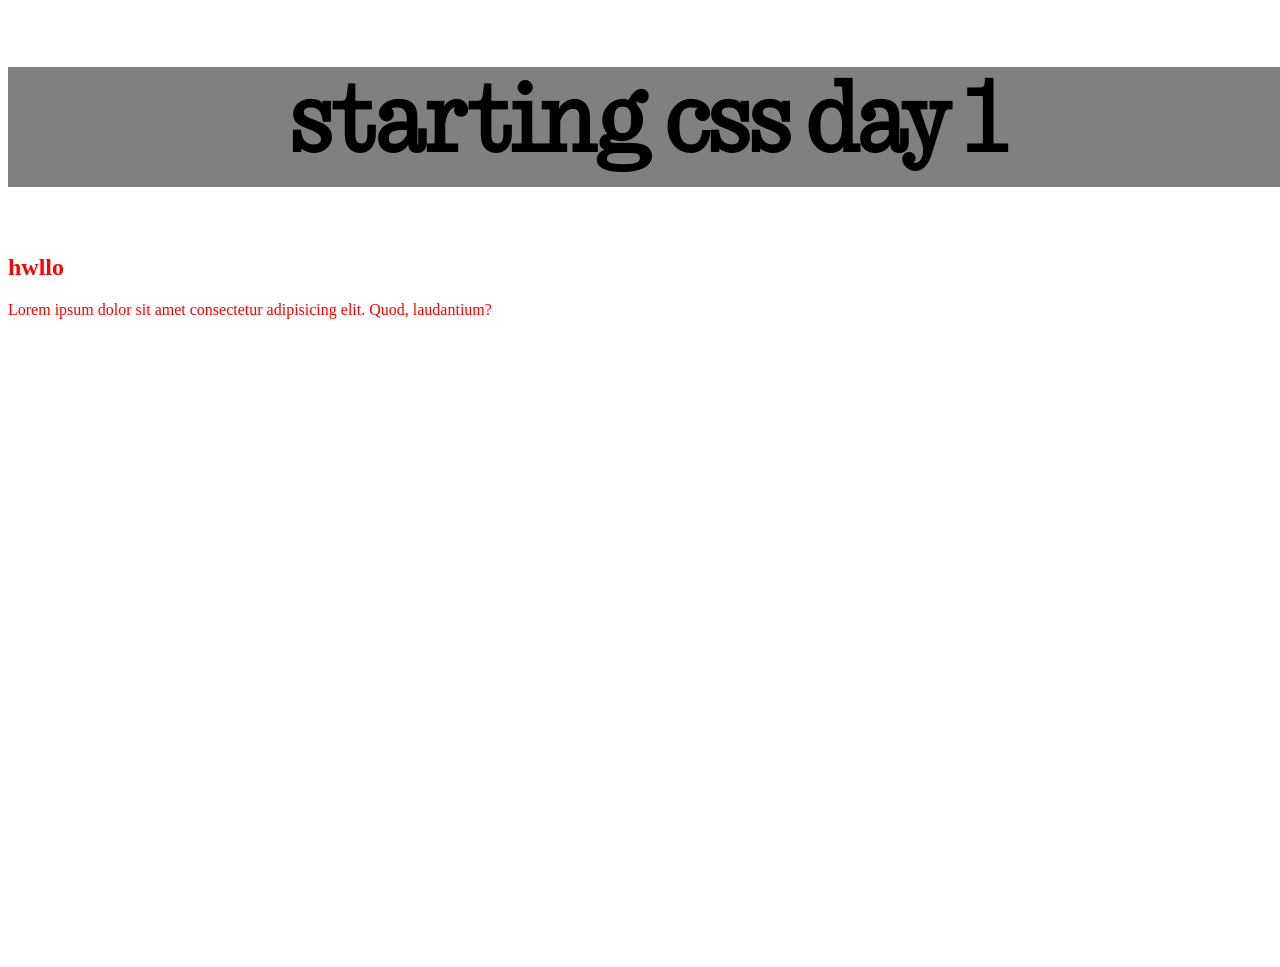
<file: day 2/index.html>
<!DOCTYPE html>
<html lang="en">
<head>
    <meta charset="UTF-8">
    <meta name="viewport" content="width=device-width, initial-scale=1.0">
    <title>Document</title>
    <link rel="stylesheet" href="style.css">
</head>
<body>
    <div>
    <h1>starting css day 1</h1>
    <h2>hwllo</h2>
    <p>Lorem ipsum dolor sit amet consectetur adipisicing elit. Quod, laudantium?</p>
 </div>
</body>
</html>
</file>
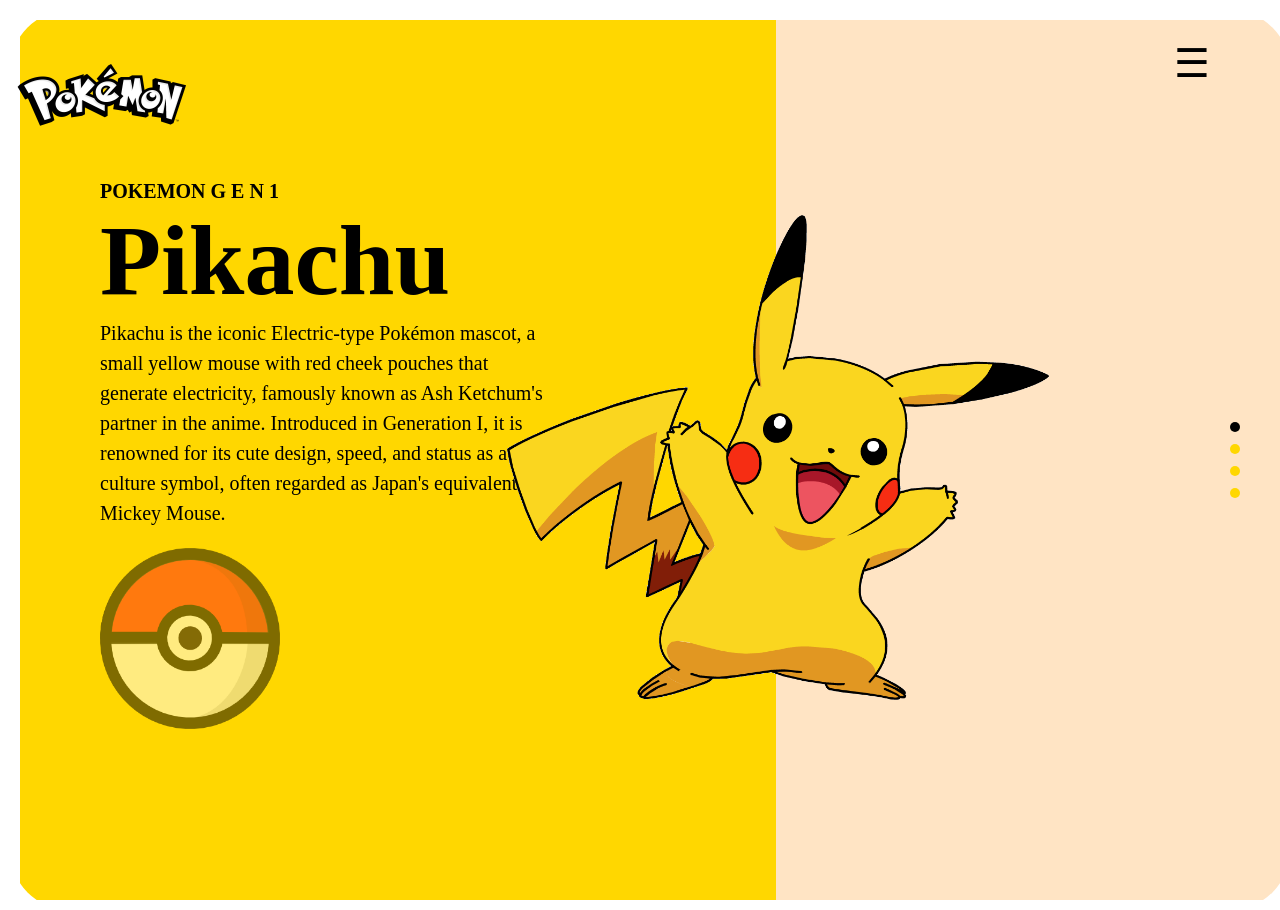
<file: day 4/index.html>
<!DOCTYPE html>
<html lang="en">
<head>
    <meta charset="UTF-8">
    <meta name="viewport" content="width=device-width, initial-scale=1.0">
    <title>Document</title>
    <link rel="stylesheet" href="style.css">
</head>
<body>
    <main>
        <div id="box">
            <div id="left">
                <h5>POKEMON  G E N 1</h5>
                <h1>Pikachu</h1>
                <p>Pikachu is the iconic Electric-type Pokémon mascot, a small yellow mouse with red cheek pouches that generate electricity, famously known as Ash Ketchum's partner in the anime. Introduced in Generation I, it is renowned for its cute design, speed, and status as a pop culture symbol, often regarded as Japan's equivalent to Mickey Mouse.</p>
           <div id="ball">
            <img src="pokeball-png-45330.png" alt="">
           </div>
           
            </div>
    
            <div id="right">
                <div id="menu">&#9776</div>
                <div id="dots">
                    <div class="dot active"></div>
                    <div class="dot"></div>
                    <div class="dot"></div>
                    <div class="dot"></div>
                </div>
            </div>
            <img src="pikachu-transparent-32599.png" id="pikachu">
            <img src="pokemon-logo-png-1444.png" id="logo">
            

        </div>
          
    </main>
</body>
</html>
</file>
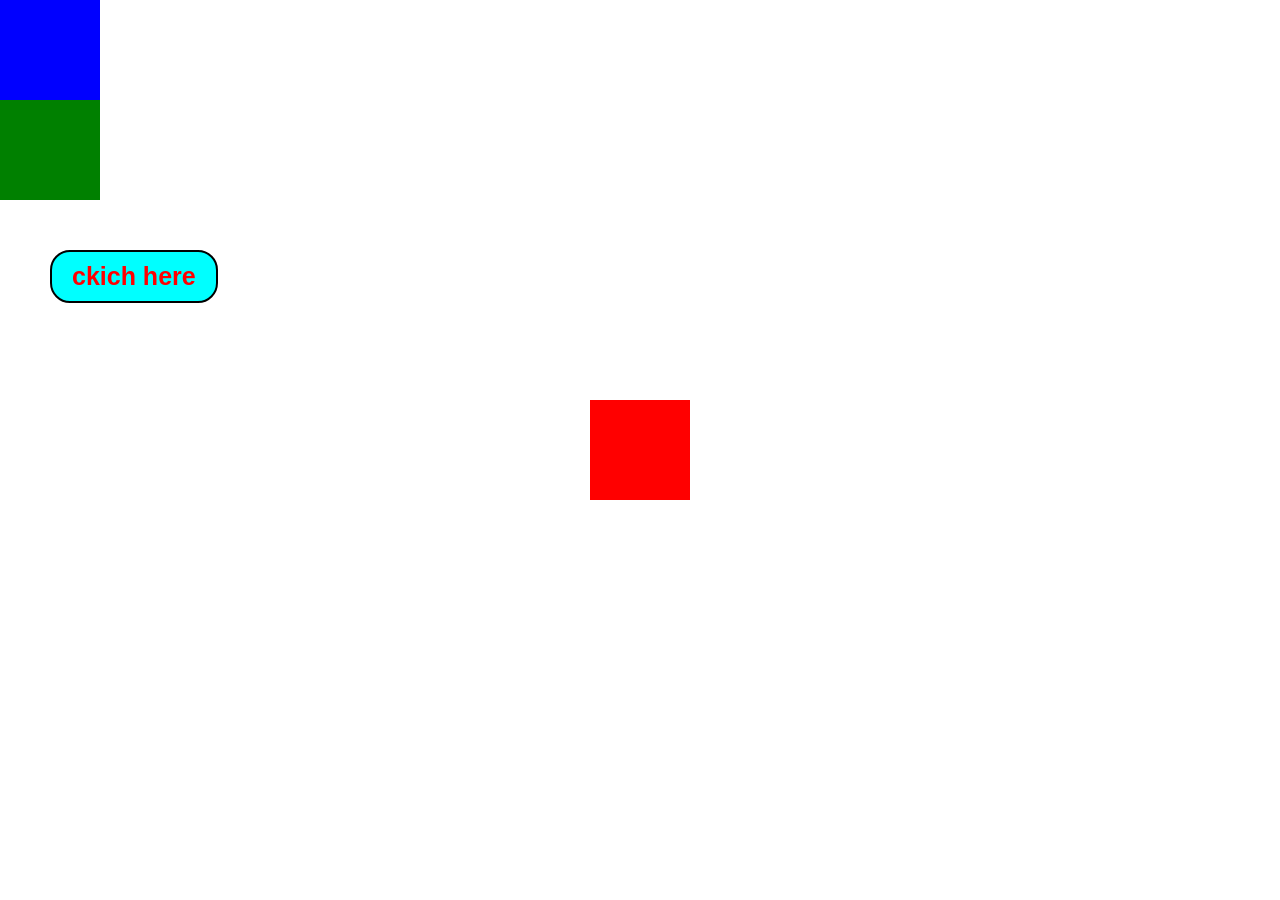
<file: day3/inndex.html>
<!DOCTYPE html>
<html lang="en">
<head>
    <meta charset="UTF-8">
    <meta name="viewport" content="width=device-width, initial-scale=1.0">
    <title>Document</title>
    <link rel="stylesheet" href="style.css">
</head>
<body>
    <div id="box1"></div>
<div id="box2"></div>
<div id="box3"></div>
    <button>ckich here</button>
</body>
</html>
</file>
<file: day 2/style.css>
@font-face {
    font-family: nothing;
    src: url(./NType82-Regular.otf);
}


{
    margin: 0;
    padding: 0;
    box-sizing: border-box;
}

html,
body{
    height: 100%;
    width: 100%;
}


h1{
    color:black;
    background-color:gray;
    font-size: 100px;
    font-family: nothing;
    text-align: center;
  
}

h2{
    color: red;
}
p{
    color: red;
}
div{
    height: 100%;
    width: 100%;
    background: linear-gradient(orange,white,green);
    background-image: url(https://images.unsplash.com/photo-1770371429870-96a5e63dc664?w=600&auto=format&fit=crop&q=60&ixlib=rb-4.1.0&ixid=M3wxMjA3fDB8MHxleHBsb3JlLWZlZWR8Mnx8fGVufDB8fHx8fA%3D%3D);
background-size:cover;
background-position:0% 15%;}
</file>
<file: day 4/style.css>
*{
    margin: 0;
    padding: 0;
    box-sizing: border-box;
}

html,
body{
    height: 100%;
    width: 100%;
    border-radius: 20px;
    
}
main{
    height: 100%;

}
#box{
    height: 100vh;
    width: 100%;
    background-color: white;
    margin: 10px;
    padding: 10px;
    border-radius: 60px;
    overflow: hidden;
    display: flex;
    position: relative;

}
#left{
    height: 100%;
    width: 60%;
    background-color:gold;
    padding:160px 80px;
}
#right{
    height: 100%;
    width: 40%;
    background-color:bisque;
}
h5{font-size: 20px;

}
h1{
    font-size: 100px;
}
#pikachu{
    position: absolute;
    width: 550px;
    right: 50px;
    bottom: 0;
    top: 50%;
    left: 60%;
    transform: translate(-50%,-50%);
    
}
p{
    width: 450px;
    line-height: 30px;
    font-size: 20px;
}
#logo{
    position: absolute;
    width: 200px;
    right: 85%;
}
#ball img{
    width: 180px;
    margin-top: 20px;
    margin-bottom: 20px;
    opacity: 0.5;

}
#menu{
    position: absolute;
    top: 30px;
    right: 80px;
    font-size: 40px;
    font-weight: 700px;

}
#dots
{
    position: absolute;
    right: 50px;
    top: 50%;
    transform: translateY(-50%);
}
.dot{
    width: 10px;
    height: 10px;
    background-color: gold;
    border-radius: 50%;
    margin: 12px 0;
}
.active{
    background-color: black;
}
</file>
<file: day3/style.css>
*{
    margin: 0;
    padding: 0;
    box-sizing: border-box;
}

html,
body{
    height: 100%;
    width: 100%;
}

button{
    margin: 50px;
    padding: 10px 20px;
    border: 2px solid black;
    color: red;
    border-radius: 20px;
    font-weight: 700;
    background-color: aqua;
    font-size: 25px;
    transition: all ease 0.5s;
}
button:hover{
    background-color: white;
    color: brown;

}
#box1{
    height: 100px;
width: 100px;
background-color: blue;
}
#box2{
    height: 100px;
width: 100px;
background-color:red;
position: absolute;
left: 50%;
top: 50%;
transform: translate(-50%,-50%);

}
#box3{
    height: 100px;
width: 100px;
background-color:green;
}
</file>
